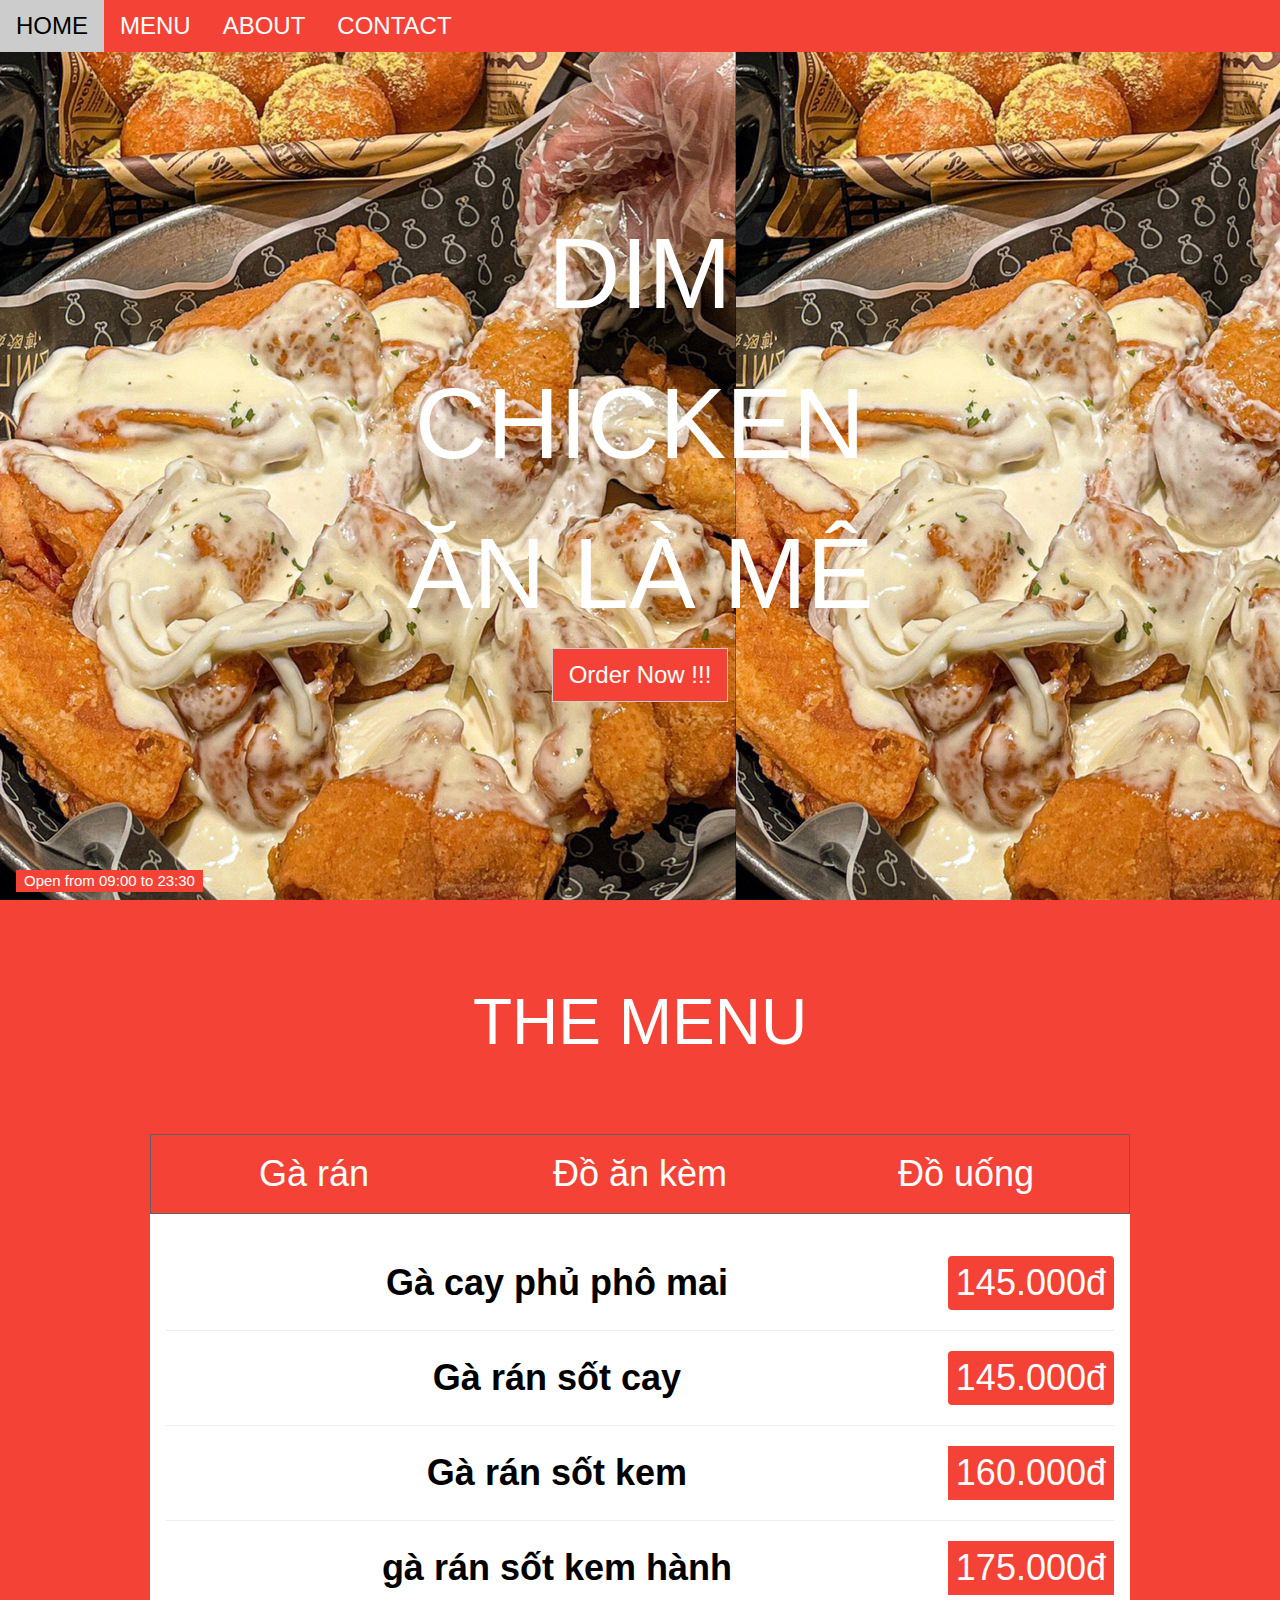
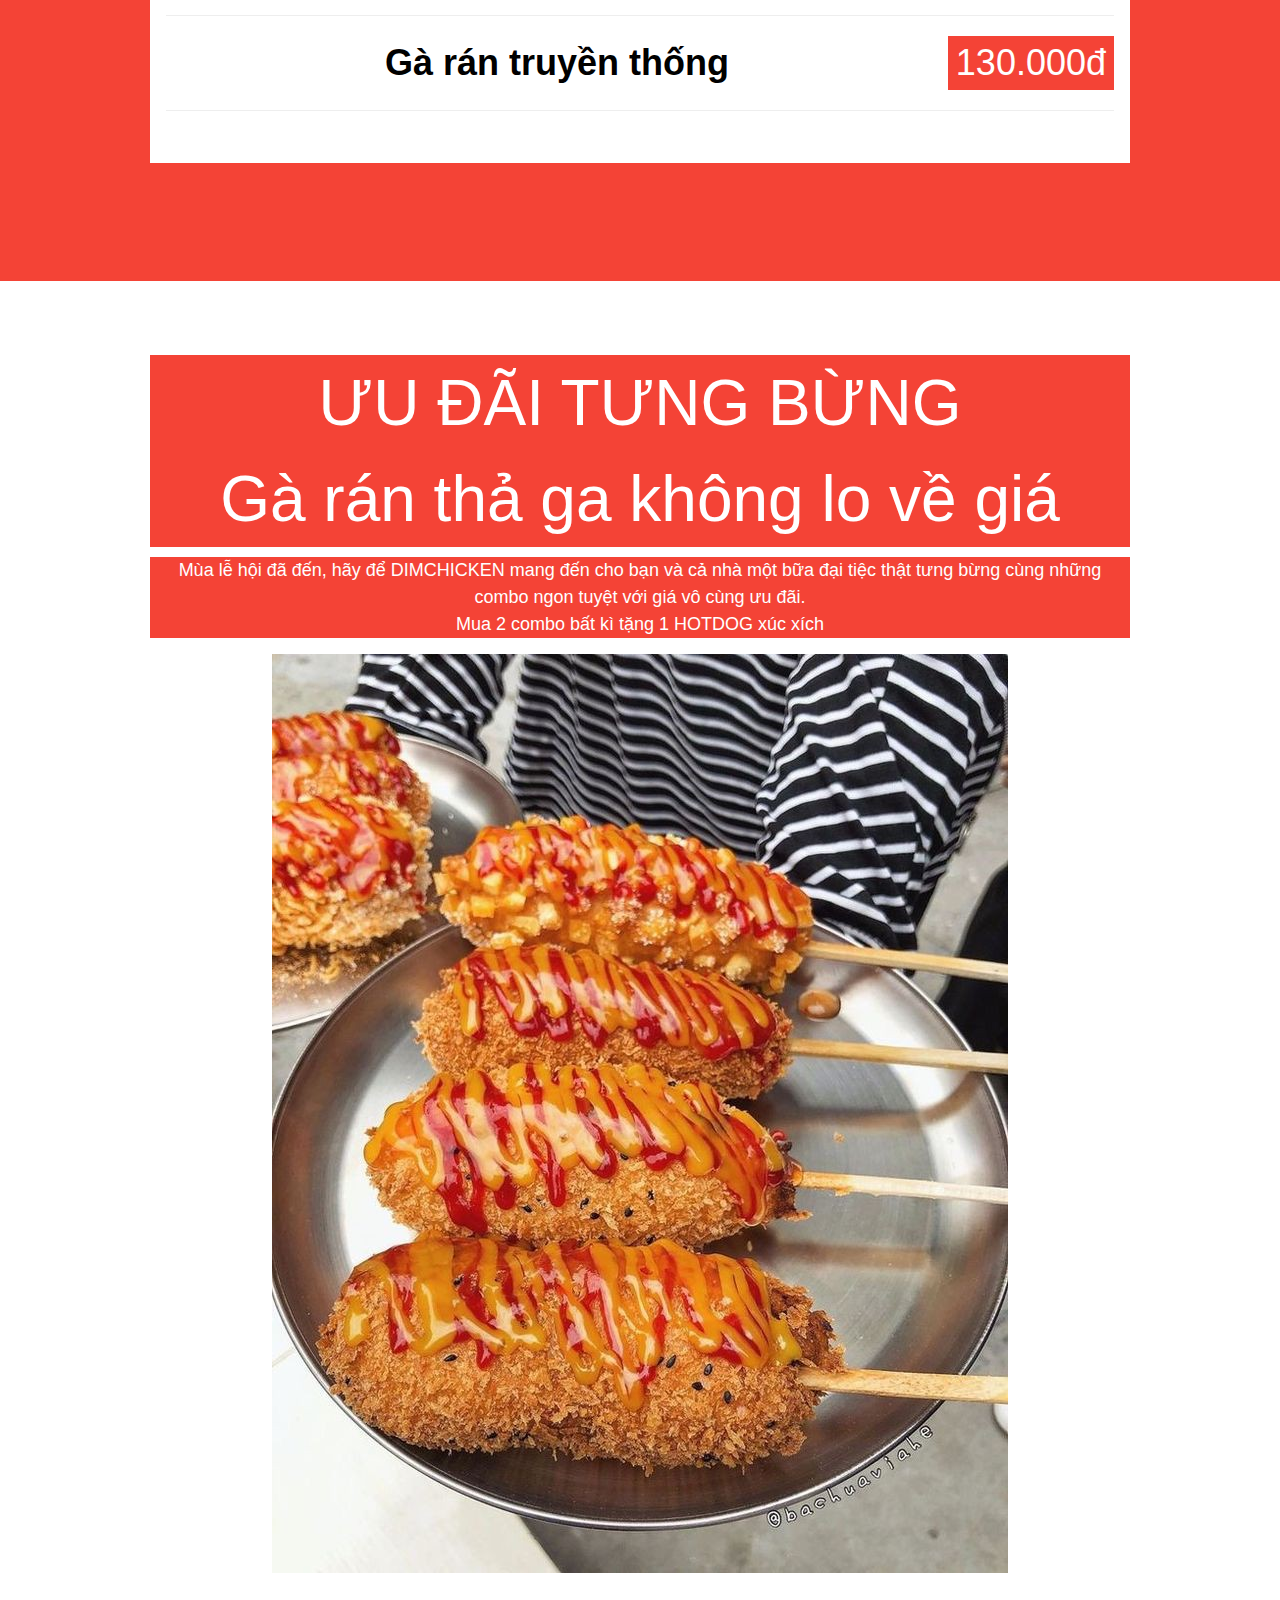
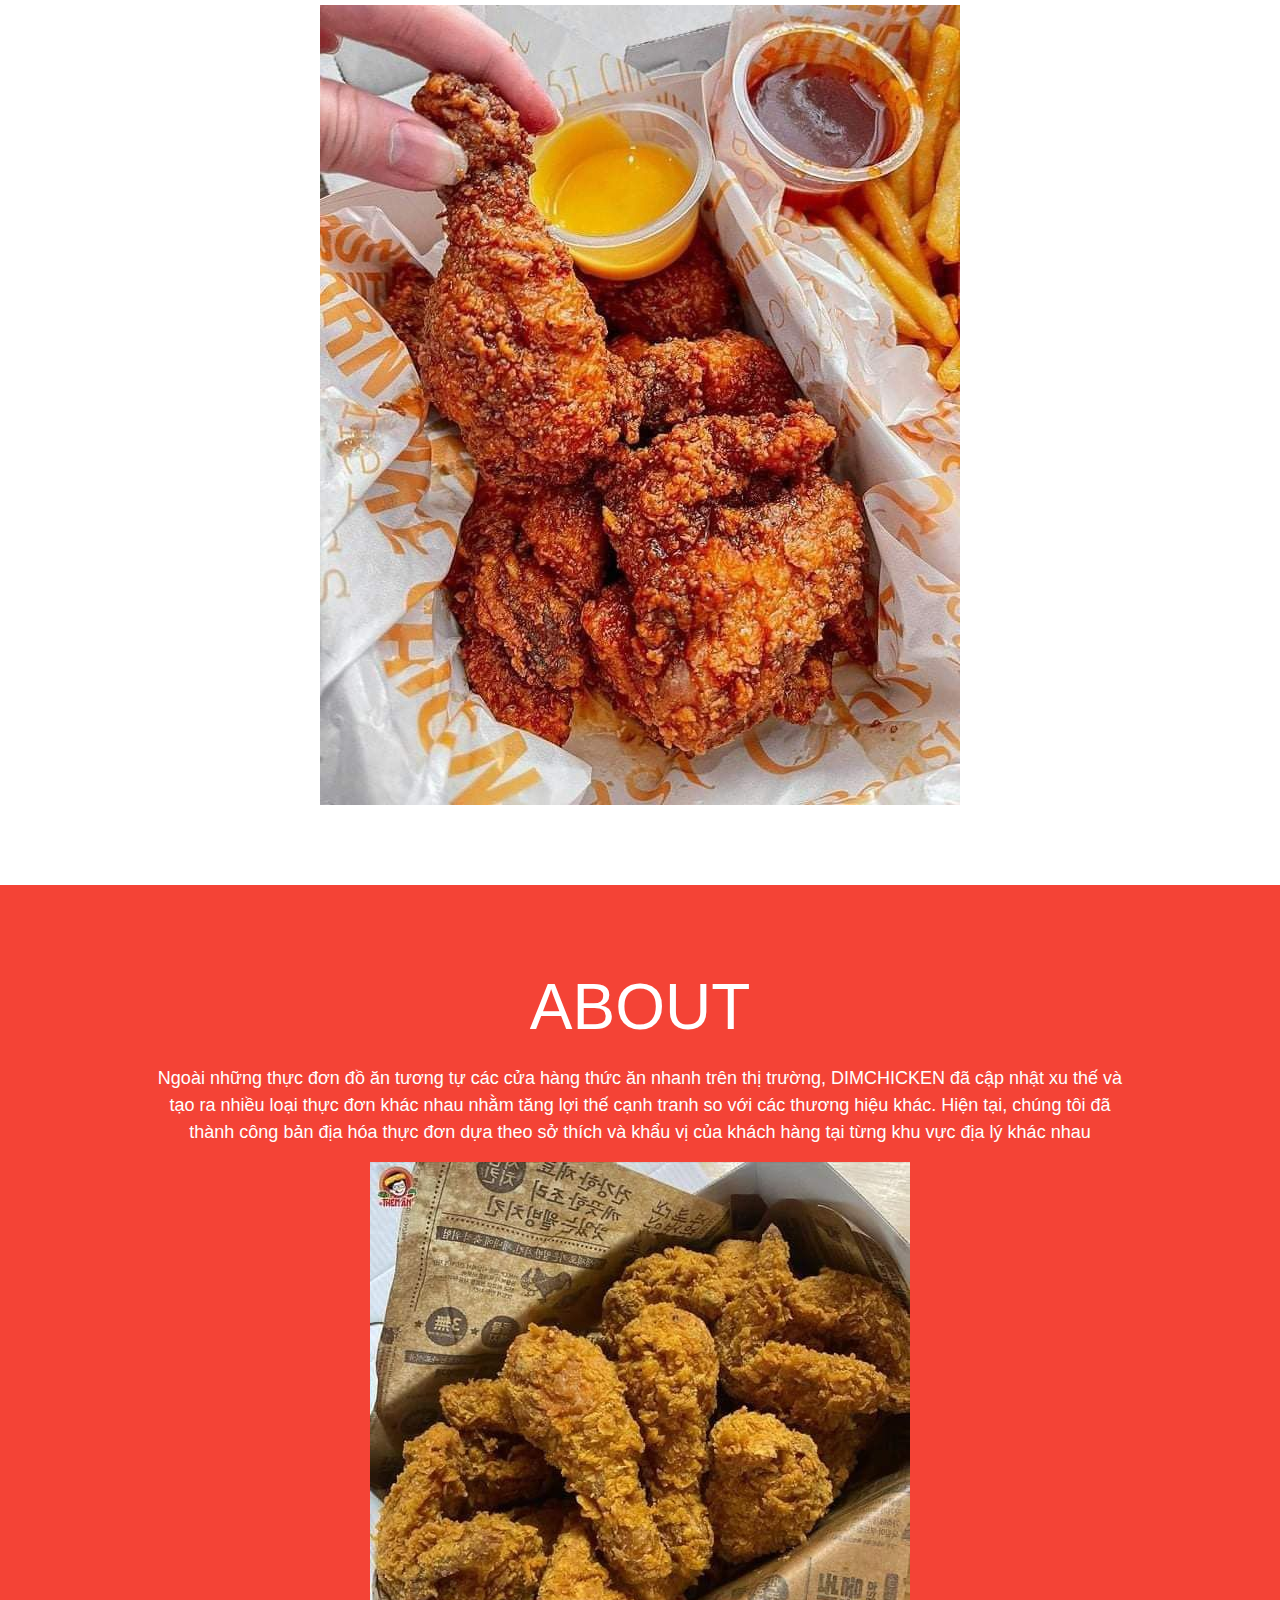
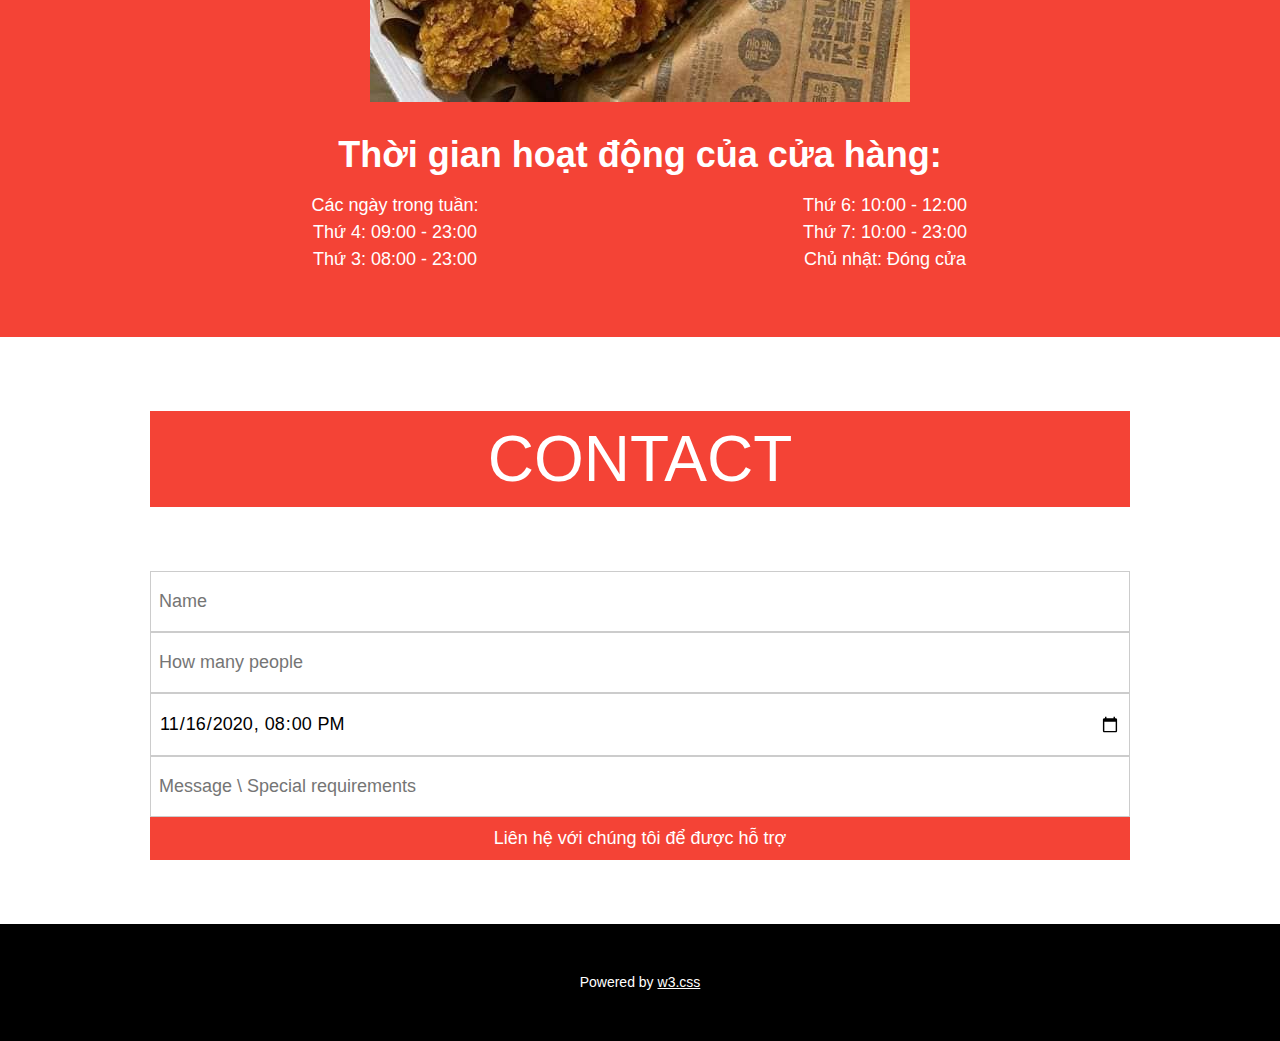
<file: index.html>
<!DOCTYPE html>
<html>
<head>
<title>W3.CSS Template</title>
<meta charset="UTF-8">
<meta name="viewport" content="width=device-width, initial-scale=1">
<link rel="stylesheet" href="css/styles.css">
<link rel="stylesheet" href="https://www.w3schools.com/w3css/4/w3.css">
<style>
body, html {height: 100%}
body,h1,h2,h3,h4,h5,h6 {font-family: "Amatic SC", sans-serif}
.menu {display: none}
.bgimg {
  background-repeat:repeat;
  background-size:auto;
  background-image: url("image/garansotkemhanh.jpg");
  min-height: 100%;
}
</style>
</head>
<body>
<!-- Navbar (sit on top) -->
<div class="w3-top w3-hide-small">
  <div class="w3-bar w3-xlarge w3-red w3-opacity w3-hover-opacity-off" id="myNavbar">
    <a href="#" class="w3-bar-item w3-button">HOME</a>
    <a href="#menu" class="w3-bar-item w3-button">MENU</a>
    <a href="#about" class="w3-bar-item w3-button">ABOUT</a>
    <a href="#myMap" class="w3-bar-item w3-button">CONTACT</a>
  </div>
</div>
  
<!-- Header with image -->
<header class="bgimg w3-display-container " id="home">
  <div class="w3-display-bottomleft w3-padding">
    <span class="w3-tag w3-red">Open from 09:00 to 23:30 </span>
  </div>
  <div class="w3-display-middle w3-center">
    <span class="w3-text-white w3-hide-small" style="font-size:100px">DIM CHICKEN<br>ĂN LÀ MÊ</span>
    <span class="w3-text-white w3-hide-large w3-hide-medium" style="font-size:60px"><b>DIM CHICKEN<br> ĂN LÀ MÊ</b></span>
    <p><a href="#menu" class="w3-button w3-border w3-xlarge w3-red">Order Now !!!</a></p>
  </div>
</header>

<!-- Menu Container -->
<div class="w3-container w3-red w3-padding-64 w3-xxlarge" id="menu">
  <div class="w3-content">
  
    <h1 class="w3-center w3-jumbo" style="margin-bottom:64px">THE MENU</h1>
    <div class="w3-row w3-center w3-border w3-border-dark-grey">
      <a href="javascript:void(0)" onclick="openMenu(event, 'Gà rán');" id="myLink">
        <div class="w3-col s4 tablink w3-padding-large w3-hover-white">Gà rán</div>
      </a>
      <a href="javascript:void(0)" onclick="openMenu(event, 'Đồ ăn kèm');" id="myLink">
        <div class="w3-col s4 tablink w3-padding-large w3-hover-white">Đồ ăn kèm</div>
      </a>
      <a href="javascript:void(0)" onclick="openMenu(event, 'Đồ uống');" id="myLink">
        <div class="w3-col s4 tablink w3-padding-large w3-hover-white">Đồ uống</div>
      </a>
    </div>

    <div id="Gà rán" class="w3-container menu w3-padding-32 w3-white">
      <h1><b>Gà cay phủ phô mai</b> <span class="w3-right w3-tag w3-red w3-round">145.000đ</span>
      <hr>
   
      <h1><b>Gà rán sốt cay</b> <span class="w3-right w3-tag w3-red w3-round">145.000đ</span>
      <hr>
      
      <h1><b>Gà rán sốt kem</b> <span class="w3-right w3-tag w3-red">160.000đ</span>
      <hr>

      <h1><b>gà rán sốt kem hành</b> <span class="w3-right w3-tag w3-red">175.000đ</span>
      <hr>

      <h1><b>Gà rán truyền thống</b> <span class="w3-right w3-tag w3-red">130.000đ</span>
      <hr>
    </div>

    <div id="Đồ ăn kèm" class="w3-container menu w3-padding-32 w3-white">
      <h1><b>Hotdog xúc xích</b> <span class="w3-right w3-tag w3-red w3-round">25.000đ</span>
      <hr>
      <h1><b>Nem chua rán</b> <span class="w3-right w3-tag w3-red w3-round">30.000đ</span>
      <hr>
      
      <h1><b>Cơm cuộn</b> <span class="w3-right w3-tag w3-red w3-round">30.000đ</span>
      <hr>
    </div>


    <div id="Đồ uống" class="w3-container menu w3-padding-32 w3-white">
      <h1><b>Coca</b> <span class="w3-right w3-tag w3-red w3-round">10.000đ</span>
      <hr>
   
      <h1><b>Nước suối</b> <span class="w3-right w3-tag w3-red w3-round">7.000đ</span>
      <hr>
      
      <h1><b>Nước trái cây</b> <span class="w3-right w3-tag w3-red w3-round">30.000đ</span>
      <hr>

      <h1><b>Trà thái xanh</b> <span class="w3-right w3-tag w3-red w3-round">20.000đ</span>
    </div><br>

  </div>
</div>

<div class="w3-container w3-padding-64 w3-white w3-xlarge" id="ƯU ĐÃI TƯNG BỪNG">
    <div class="w3-content">
      <h1 class="ww3-center w3-red w3-jumbo" style="margin-bottom:10px">ƯU ĐÃI TƯNG BỪNG <br> Gà rán thả ga không lo về giá</h1>
    <p class="w3-red">Mùa lễ hội đã đến, hãy để DIMCHICKEN mang đến cho bạn và cả nhà một bữa đại tiệc thật tưng bừng cùng những combo ngon tuyệt với giá vô cùng ưu đãi.<br> Mua 2 combo bất kì tặng 1 HOTDOG xúc xích</p>
    <img src="image/hotdogxucxich.jpg" style="min-height:50" loading="lazy" class="w3-margin-top w3-margin-bottom" alt="Chef"></p>
    <img src="image/garansotcay.jpg" style="min-height:100px" loading="lazy" class="w3-margin-top w3-margin-bottom" alt="Chef"></p>
    </div>
  </div>
</div>

<!-- About Container -->
<div class="w3-container w3-padding-64 w3-red w3-xlarge" id="about">
  <div class="w3-content">
    <h1 class="w3-center w3-jumbo" style="margin-bottom:10px">ABOUT</h1>
    <p>Ngoài những thực đơn đồ ăn tương tự các cửa hàng thức ăn nhanh trên thị trường, DIMCHICKEN đã cập nhật
    xu thế và tạo ra nhiều loại thực đơn khác nhau nhằm tăng lợi thế cạnh tranh so với các thương hiệu khác. Hiện tại,
    chúng tôi đã thành công bản địa hóa thực đơn dựa theo sở thích và khẩu vị của khách hàng tại từng khu vực địa lý khác nhau</p> 
    <img src="image/garantruyenthong.jpg" style="margin-bottom:64px" class="w3-margin-top w3-margin-bottom" alt="Restaurant">
    <h1><b>Thời gian hoạt động của cửa hàng:</b></h1>
    
    <div class="w3-row">
      <div class="w3-col s6">
        <p>Các ngày trong tuần: </p>
        <p>Thứ 4: 09:00 - 23:00</p>
        <p>Thứ 3: 08:00 - 23:00</p>
      </div>
      <div class="w3-col s6">
        <p>Thứ 6: 10:00 - 12:00</p>
        <p>Thứ 7: 10:00 - 23:00</p>
        <p>Chủ nhật: Đóng cửa</p>
      </div>
    </div>
    
  </div>
</div>


<!-- Contact -->
<div class="w3-container w3-padding-64 w3-white w3-xlarge">
  <div class="w3-content">
    <h1 class="w3-center w3-red w3-jumbo" style="margin-bottom:64px">CONTACT</h1>
    
    <form action="/action_page.php" target="_blank">
      <p><input class="w3-input w3-padding-16 w3-border" type="text" placeholder="Name" required name="Name"></p>
      <p><input class="w3-input w3-padding-16 w3-border" type="number" placeholder="How many people" required name="People"></p>
      <p><input class="w3-input w3-padding-16 w3-border" type="datetime-local" placeholder="Date and time" required name="date" value="2020-11-16T20:00"></p>
      <p><input class="w3-input w3-padding-16 w3-border" type="text" placeholder="Message \ Special requirements" required name="Message"></p>
      <p><button class="w3-button w3-red w3-block" type="submit">Liên hệ với chúng tôi để được hỗ trợ</button></p>
    </form>
  </div>
</div>

<!-- Footer -->
<footer class="w3-center w3-black w3-padding-48 w3-xxlarge">
  <p>Powered by <a href="https://www.w3schools.com/w3css/default.asp" title="W3.CSS" target="_blank" class="w3-hover-text-green">w3.css</a></p>
</footer>

<script>
// Tabbed Menu
function openMenu(evt, menuName) {
  var i, x, tablinks;
  x = document.getElementsByClassName("menu");
  for (i = 0; i < x.length; i++) {
     x[i].style.display = "none";
  }
  tablinks = document.getElementsByClassName("tablink");
  for (i = 0; i < x.length; i++) {
     tablinks[i].className = tablinks[i].className.replace(" w3-red", "");
  }
  document.getElementById(menuName).style.display = "block";
  evt.currentTarget.firstElementChild.className += " w3-red";
}
document.getElementById("myLink").click();
</script>

</body>
</html>
</file>
<file: css/styles.css>
/*ResetCSSstyles*/ * {
margin: 0;
padding: 0;
box-sizing: border-box;
}

/*Bodystyles*/
body {
font-family: Roboto,sans-serif;
background-color: #ffffff;
color: #f8beff;
line-height: 1.5;
text-align: center;
vertical-align: middle;
}

/*Headerstyles*/
header {
background-color: #f6a9ff;
color: #fff;
padding: 20px 0;
text-align: center;
}

.profile-image img {
border-radius: 50%;
max-width: 150px;
}

.profile-info {
margin-top: 10px;
}

.profile-info h2 {
font-size: 24px;
margin-bottom: 5px;
}

.profile-info p {
font-size: 16px;
}

.main-menu ul {
list-style: none;
display: flex;
justify-content: center;
margin-top: 20px;
}

.main-menu li {
margin-right: 20px;
}

.main-menu a {
text-decoration: none;
color: #fff;
font-weight: bold;
font-size: 16px;
transition: color 0.3s ease;
}

.main-menu a:hover {
color: #ffd700;
}

/*Maincontentstyles*/
main {
padding: 40px 0;
}

.container {
max-width: 960px;
margin: 0 auto;
padding: 0 20px;
}

section {
margin-bottom: 40px;
}

h2 {
font-size: 36px;
margin-bottom: 20px;
color: rgb(219, 107, 107)cfc;
}

p {
font-size: 18px;
color: #ffffff;
}

/*Footerstyles*/
footer {
background-color: #ffffff;
color: #fff;
padding: 20px 0;
text-align: center;
}

footer p {
font-size: 14px;
}
/* Responsive Styles */
@media only screen and (max-width: 768px) {
.profile-image img { 
    max-width: 100%;
 }

.main-menu ul { 
    flex-direction: column; 
    text-align: center; 
}

.main-menu li {
margin-right: 0;
margin-bottom: 10px; 
}
}

@media only screen and (max-width: 600px) {
h2 {
    font-size: 36px;
}
p {
    font-size: 18px;
}
}
</file>
